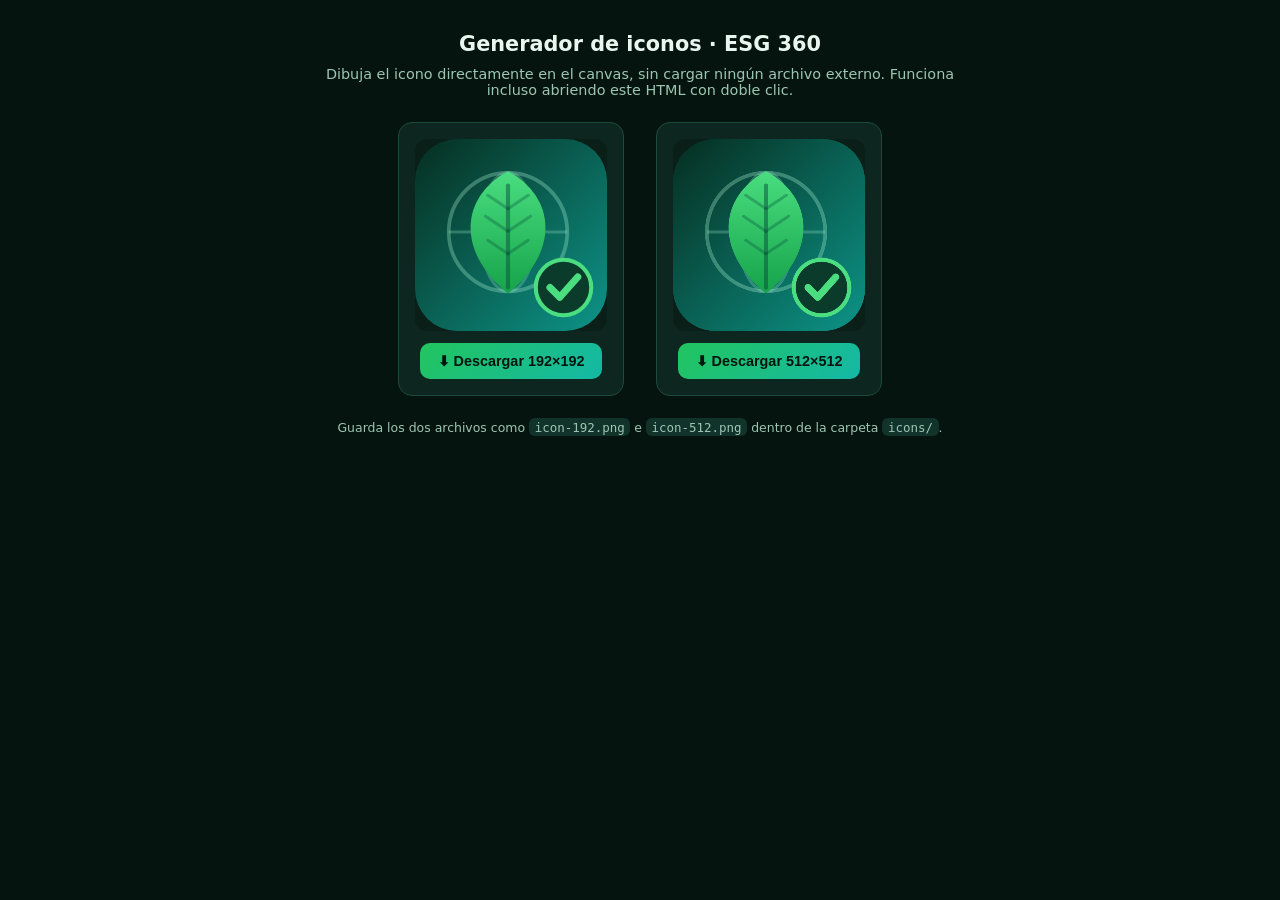
<file: icons generate-icons.html>
<!DOCTYPE html>
<html lang="es">
<head>
<meta charset="utf-8">
<meta name="viewport" content="width=device-width, initial-scale=1">
<title>Generador de iconos · ESG 360</title>
<style>
  body{font-family:system-ui,-apple-system,"Segoe UI",sans-serif;background:#061410;color:#e9f6f0;margin:0;padding:2rem;text-align:center}
  h1{font-size:1.3rem;margin:0 0 .4rem}
  p{color:#9cc6b4;font-size:.9rem;max-width:640px;margin:.6rem auto}
  .row{display:flex;gap:2rem;justify-content:center;flex-wrap:wrap;margin-top:1.5rem}
  .card{background:#0e2620;border:1px solid #1d4a3b;border-radius:14px;padding:1rem}
  canvas{display:block;border-radius:12px;background:#0a1f18}
  button{margin-top:.8rem;background:linear-gradient(135deg,#22c55e,#14b8a6);border:0;padding:.6rem 1.1rem;border-radius:10px;font-weight:700;cursor:pointer;color:#04140e;font-size:.9rem}
  button:hover{filter:brightness(1.1)}
  .note{font-size:.78rem;color:#9cc6b4;margin-top:1.5rem}
  code{background:#12332a;padding:.1rem .35rem;border-radius:6px}
</style>
</head>
<body>

<h1>Generador de iconos · ESG 360</h1>
<p>Dibuja el icono directamente en el canvas, sin cargar ningún archivo externo. Funciona incluso abriendo este HTML con doble clic.</p>

<div class="row">
  <div class="card">
    <canvas id="c192" width="192" height="192"></canvas>
    <button data-size="192">⬇ Descargar 192×192</button>
  </div>
  <div class="card">
    <canvas id="c512" width="512" height="512" style="width:192px;height:192px"></canvas>
    <button data-size="512">⬇ Descargar 512×512</button>
  </div>
</div>

<p class="note">Guarda los dos archivos como <code>icon-192.png</code> e <code>icon-512.png</code> dentro de la carpeta <code>icons/</code>.</p>

<script>
function roundRect(ctx, x, y, w, h, r) {
  ctx.beginPath();
  ctx.moveTo(x + r, y);
  ctx.arcTo(x + w, y, x + w, y + h, r);
  ctx.arcTo(x + w, y + h, x, y + h, r);
  ctx.arcTo(x, y + h, x, y, r);
  ctx.arcTo(x, y, x + w, y, r);
  ctx.closePath();
}

function drawIcon(canvas) {
  const S = canvas.width;
  const u = S / 512;
  const ctx = canvas.getContext('2d');
  ctx.clearRect(0, 0, S, S);

  // Fondo con degradado y esquinas redondeadas
  const bg = ctx.createLinearGradient(0, 0, S, S);
  bg.addColorStop(0, '#062e20');
  bg.addColorStop(1, '#0d9488');
  roundRect(ctx, 0, 0, S, S, 112 * u);
  ctx.fillStyle = bg;
  ctx.fill();

  // Globo terráqueo
  ctx.strokeStyle = 'rgba(167,243,208,0.32)';
  ctx.lineWidth = 10 * u;
  ctx.beginPath(); ctx.arc(248 * u, 248 * u, 158 * u, 0, Math.PI * 2); ctx.stroke();

  ctx.strokeStyle = 'rgba(167,243,208,0.26)';
  ctx.lineWidth = 8 * u;
  ctx.beginPath(); ctx.ellipse(248 * u, 248 * u, 74 * u, 158 * u, 0, 0, Math.PI * 2); ctx.stroke();
  ctx.beginPath(); ctx.moveTo(90 * u, 248 * u); ctx.lineTo(406 * u, 248 * u); ctx.stroke();

  // Hoja
  const leaf = ctx.createLinearGradient(0, 86 * u, 0, 412 * u);
  leaf.addColorStop(0, '#4ade80');
  leaf.addColorStop(1, '#16a34a');
  ctx.fillStyle = leaf;
  ctx.beginPath();
  ctx.moveTo(248 * u, 86 * u);
  ctx.bezierCurveTo(374 * u, 154 * u, 388 * u, 298 * u, 248 * u, 412 * u);
  ctx.bezierCurveTo(108 * u, 298 * u, 122 * u, 154 * u, 248 * u, 86 * u);
  ctx.closePath();
  ctx.fill();

  // Nervio central
  ctx.strokeStyle = 'rgba(6,78,59,0.5)';
  ctx.lineWidth = 11 * u;
  ctx.lineCap = 'round';
  ctx.beginPath(); ctx.moveTo(248 * u, 124 * u); ctx.lineTo(248 * u, 396 * u); ctx.stroke();

  // Nervios laterales
  ctx.strokeStyle = 'rgba(6,78,59,0.32)';
  ctx.lineWidth = 8 * u;
  const veins = [
    [248, 186, 194, 150], [248, 246, 188, 206], [248, 306, 194, 270],
    [248, 186, 302, 150], [248, 246, 308, 206], [248, 306, 302, 270]
  ];
  veins.forEach(v => {
    ctx.beginPath();
    ctx.moveTo(v[0] * u, v[1] * u);
    ctx.lineTo(v[2] * u, v[3] * u);
    ctx.stroke();
  });

  // Insignia de verificación
  ctx.beginPath(); ctx.arc(396 * u, 396 * u, 74 * u, 0, Math.PI * 2);
  ctx.fillStyle = '#0b3b2b'; ctx.fill();
  ctx.strokeStyle = '#4ade80'; ctx.lineWidth = 11 * u; ctx.stroke();

  ctx.strokeStyle = '#4ade80';
  ctx.lineWidth = 19 * u;
  ctx.lineCap = 'round';
  ctx.lineJoin = 'round';
  ctx.beginPath();
  ctx.moveTo(360 * u, 396 * u);
  ctx.lineTo(386 * u, 422 * u);
  ctx.lineTo(434 * u, 368 * u);
  ctx.stroke();
}

// Vistas previas
[192, 512].forEach(size => drawIcon(document.getElementById('c' + size)));

// Descarga individual
document.querySelectorAll('button[data-size]').forEach(btn => {
  btn.addEventListener('click', () => {
    const size = btn.dataset.size;
    const canvas = document.getElementById('c' + size);
    canvas.toBlob(blob => {
      if (!blob) { alert('No se pudo generar el PNG. Prueba en Chrome o Edge.'); return; }
      const url = URL.createObjectURL(blob);
      const a = document.createElement('a');
      a.href = url;
      a.download = 'icon-' + size + '.png';
      document.body.appendChild(a);
      a.click();
      document.body.removeChild(a);
      setTimeout(() => URL.revokeObjectURL(url), 2000);
    }, 'image/png');
  });
});
</script>
</body>
</html>
</file>
